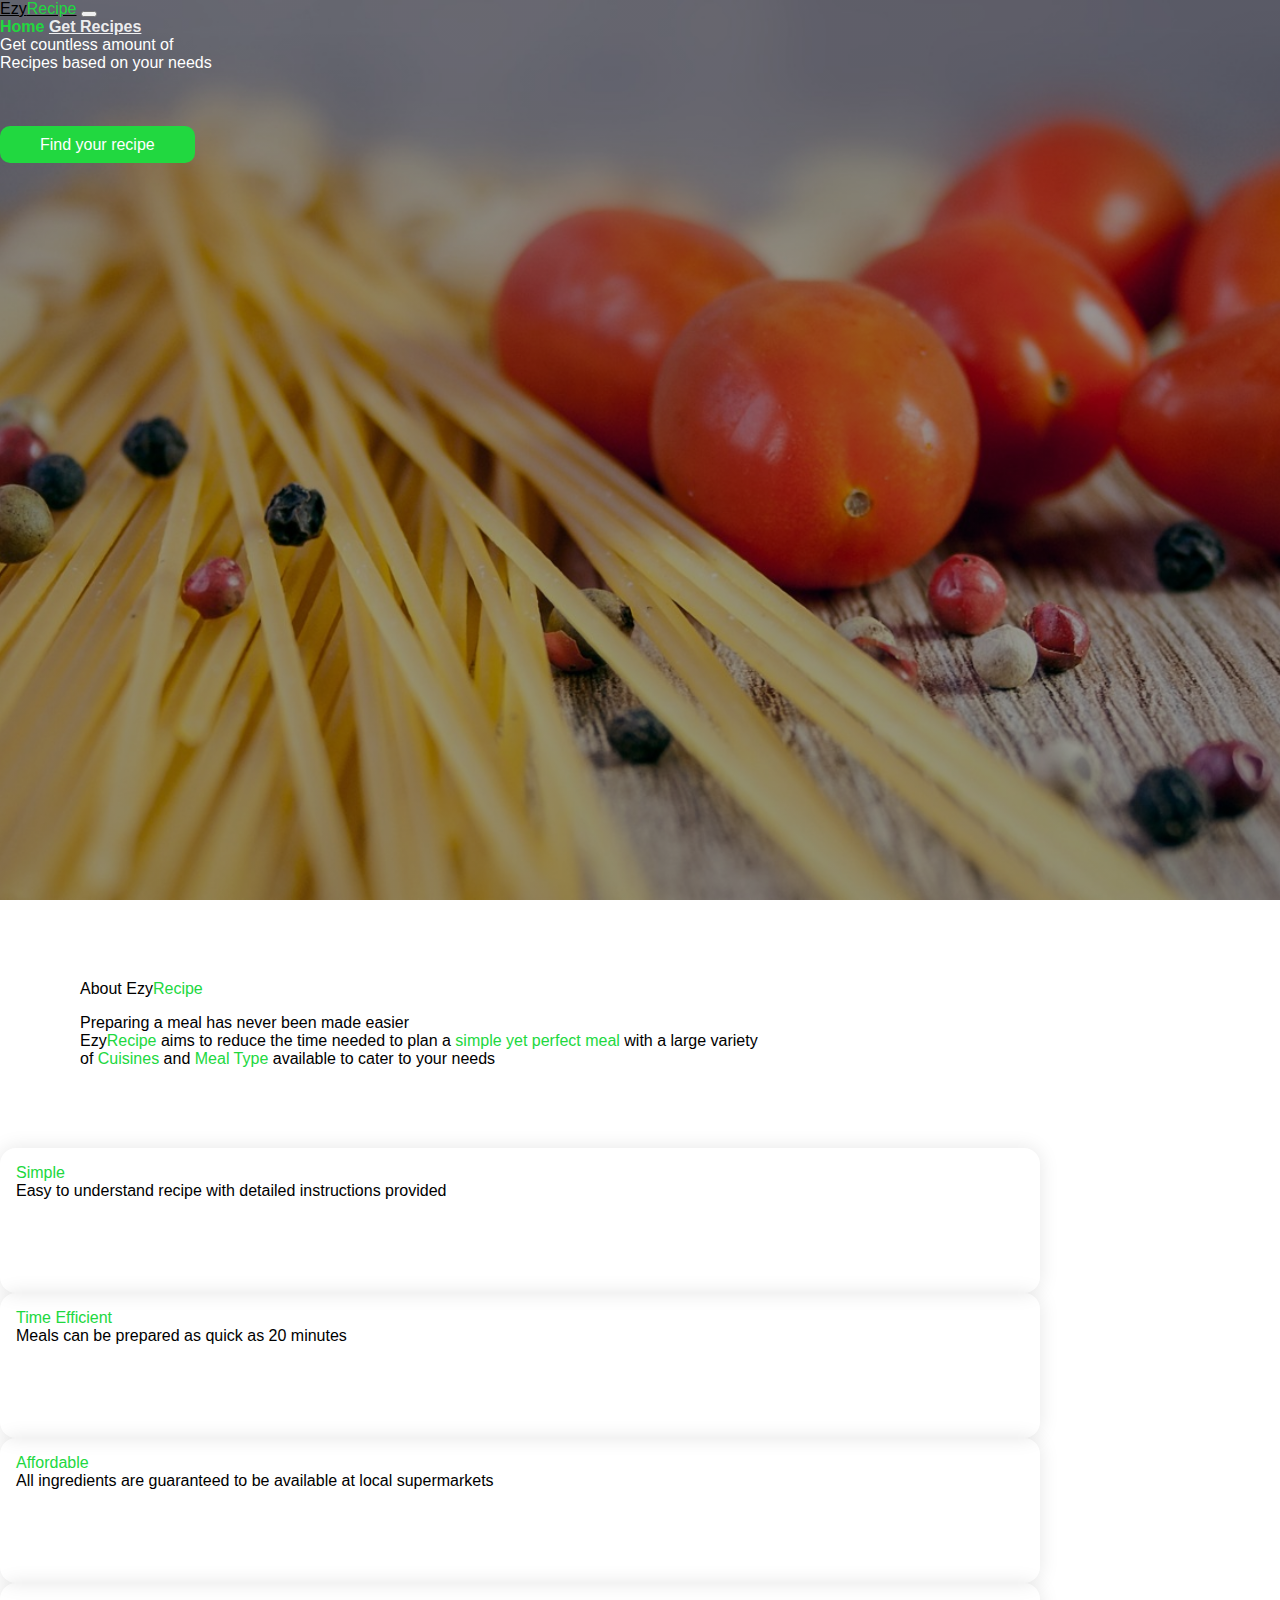
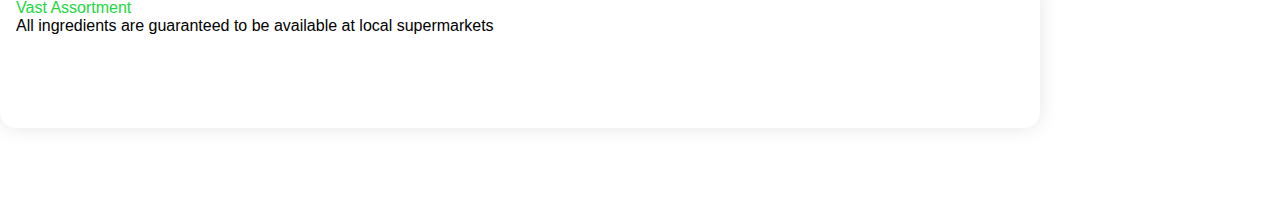
<file: index.html>
<!DOCTYPE html>
<html>

    <head>
	    <meta charset="utf-8">
	    <meta name="viewport" content="width=device-width, initial-scale=1">
        <title>Assignment 2</title>
        <link href="https://cdn.jsdelivr.net/npm/bootstrap@5.0.0-beta1/dist/css/bootstrap.min.css" rel="stylesheet" integrity="sha384-giJF6kkoqNQ00vy+HMDP7azOuL0xtbfIcaT9wjKHr8RbDVddVHyTfAAsrekwKmP1" crossorigin="anonymous">
	    <link href="style.css" rel="stylesheet" type="text/css" />
    </head>

    <body>
        <section class="main d-flex align-items-center">
            <nav class="navbar navbar-expand-lg navbar-light fixed-top fs-5" style="background-color: transparent;">
                <div class="container py-3">
                    <a class="navbar-brand fw-bold fs-2" href="index.html">Ezy<span class="fst-italic" style="color: #21D840;">Recipe</span></a>
                    <button class="navbar-toggler" type="button" data-bs-toggle="collapse" data-bs-target="#navbarNav" aria-controls="navbarNav" aria-expanded="false" aria-label="Toggle navigation">
                        <span class="navbar-toggler-icon"></span>
                    </button>

                    <div class="collapse navbar-collapse" id="navbarNav">
                        <div class="navbar-nav ms-auto" style="font-weight: 700;">
                            <a class="nav-link active me-4">Home</a>
                            <a class="nav-link" href="recipe.html">Get Recipes</a>
                        </div>
                    </div>
                </div>
            </nav>

            <div class="container text-center">
                <div class="fw-bold fs-1" style="color: #fff; margin-bottom: 4rem;">
                    <span>Get countless amount of<br>Recipes based on your needs</span>
                </div>
                <a class="clickable fs-5" href="recipe.html">Find your recipe</a>
            </div>
        </section>

        <section class="point">
            <div class="container">
                <div class="text-center fs-1 fw-bold" style="margin: 0 5rem 5rem 5rem;">
                    About Ezy<span class="fst-italic" style="color: #21D840;">Recipe</span>
                    <p class="mt-2 fs-5 fw-normal">
                        Preparing a meal has never been made easier<br>
                        Ezy<span class="fst-italic" style="color: #21D840;">Recipe</span> aims to reduce the time needed to plan a
                        <span style="color: #21D840;">simple yet perfect meal</span> with
                        a large variety <br>of <span style="color: #21D840;">Cuisines</span> and <span style="color: #21D840;">Meal Type</span> 
                        available to cater to your needs
                    </p>
                </div>
                <div class="row text-center">
                    <div class="box col-sm-3">
                        <div class="fw-bold fs-3 mb-3 title">Simple</div>
                        <div class="desc">Easy to understand recipe with detailed instructions provided</div>
                    </div>
                    <div class="box col-sm-3">
                        <div class="fw-bold fs-3 mb-3 title">Time Efficient</div>
                        <div class="desc">Meals can be prepared as quick as 20 minutes</div>
                    </div>
                    <div class="box col-sm-3">
                        <div class="fw-bold fs-3 mb-3 title">Affordable</div>
                        <div class="desc">All ingredients are guaranteed to be available at local supermarkets</div>
                    </div>
                    <div class="box col-sm-3">
                        <div class="fw-bold fs-3 mb-3 title">Vast Assortment</div>
                        <div class="desc">All ingredients are guaranteed to be available at local supermarkets</div>
                    </div>
                </div>
            </div>
        </section>
        <script src="https://cdnjs.cloudflare.com/ajax/libs/jquery/3.5.1/jquery.min.js"></script>
        <script src="https://cdn.jsdelivr.net/npm/@popperjs/core@2.5.4/dist/umd/popper.min.js" integrity="sha384-q2kxQ16AaE6UbzuKqyBE9/u/KzioAlnx2maXQHiDX9d4/zp8Ok3f+M7DPm+Ib6IU" crossorigin="anonymous"></script>
        <script src="https://cdn.jsdelivr.net/npm/bootstrap@5.0.0-beta1/dist/js/bootstrap.min.js" integrity="sha384-pQQkAEnwaBkjpqZ8RU1fF1AKtTcHJwFl3pblpTlHXybJjHpMYo79HY3hIi4NKxyj" crossorigin="anonymous"></script>
        <script src="script.js"></script>
    </body>
</html>
</file>
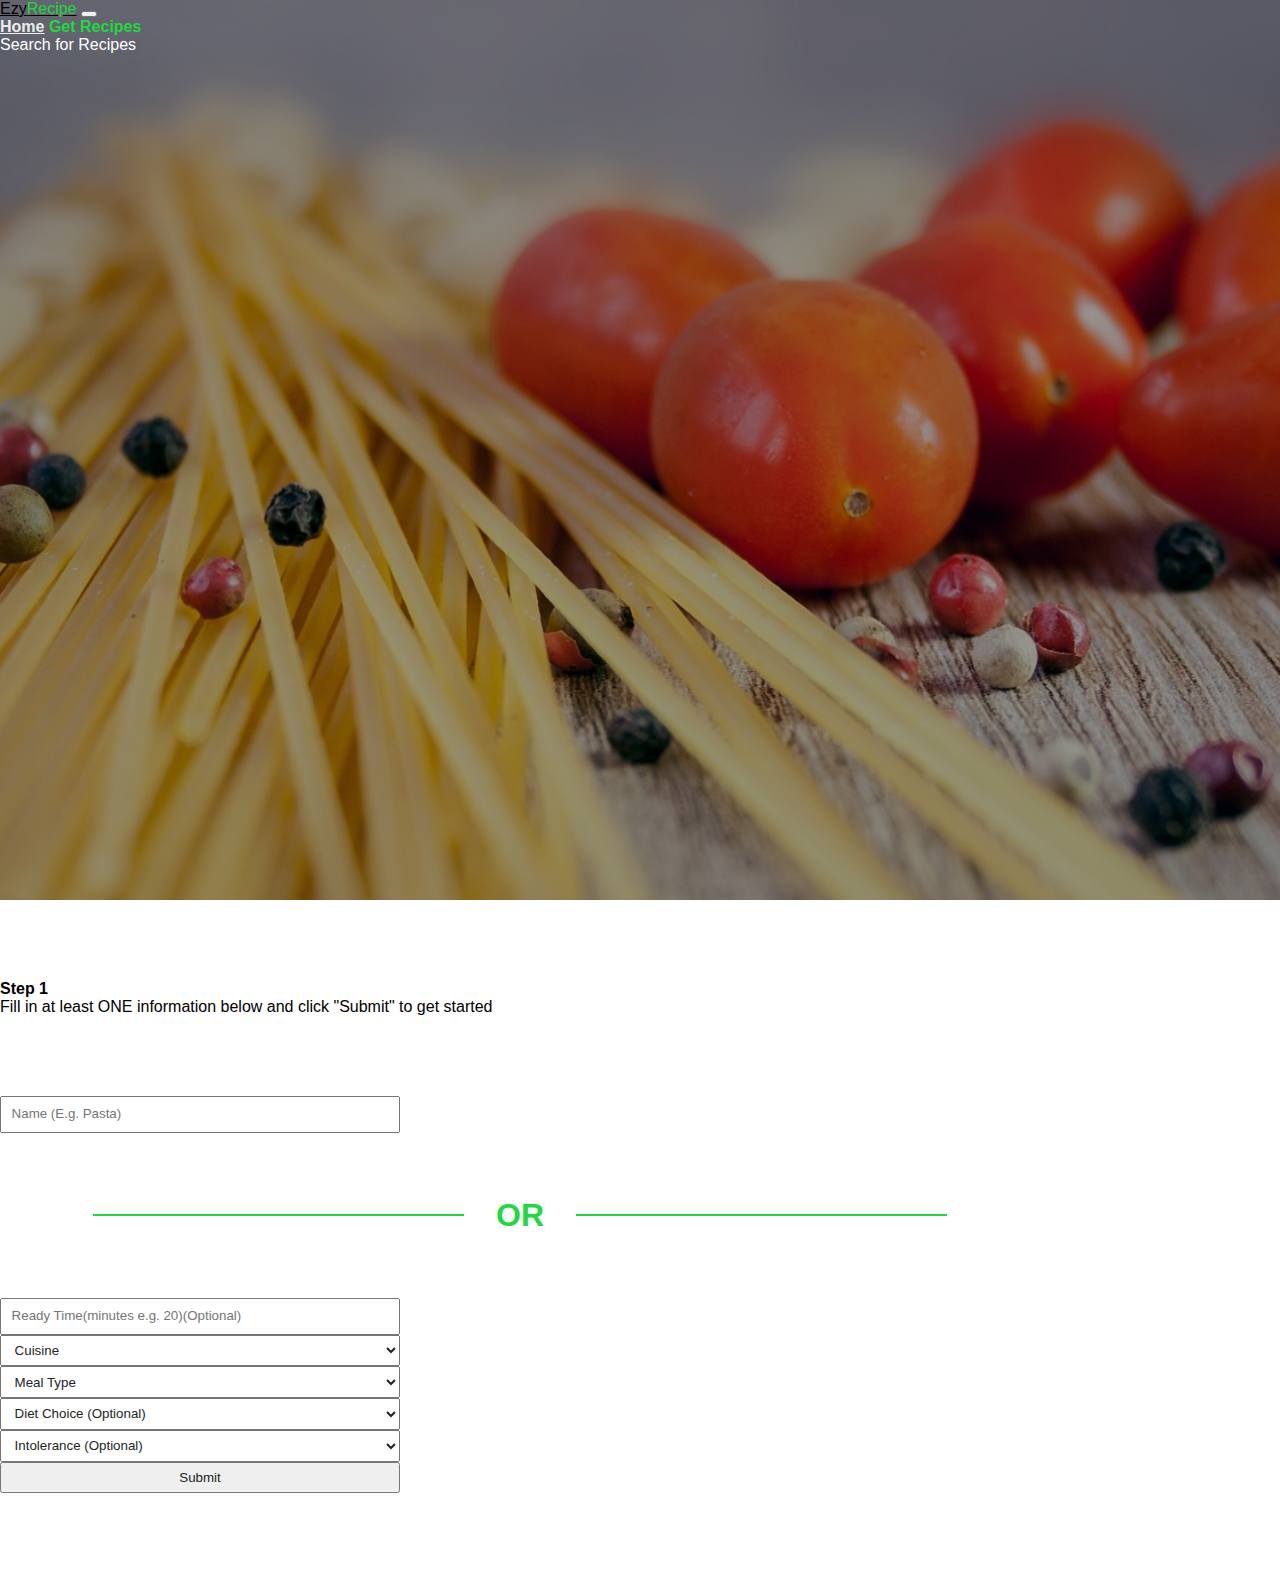
<file: recipe.html>
<!DOCTYPE html>
<html>

    <head>
	    <meta charset="utf-8">
	    <meta name="viewport" content="width=device-width, initial-scale=1">
        <title>Assignment 2</title>
        <link href="https://cdn.jsdelivr.net/npm/bootstrap@5.0.0-beta1/dist/css/bootstrap.min.css" rel="stylesheet" integrity="sha384-giJF6kkoqNQ00vy+HMDP7azOuL0xtbfIcaT9wjKHr8RbDVddVHyTfAAsrekwKmP1" crossorigin="anonymous">
	    <link href="style.css" rel="stylesheet" type="text/css" />
    </head>

    <body>
        <section class="main d-flex align-items-center">
            <nav class="navbar navbar-expand-lg navbar-light fixed-top fs-5" style="background-color: transparent;">
                <div class="container py-3">
                    <a class="navbar-brand fw-bold fs-2" href="index.html">Ezy<span class="fst-italic" style="color: #21D840;">Recipe</span></a>
                    <button class="navbar-toggler" type="button" data-bs-toggle="collapse" data-bs-target="#navbarNav" aria-controls="navbarNav" aria-expanded="false" aria-label="Toggle navigation">
                        <span class="navbar-toggler-icon"></span>
                    </button>

                    <div class="collapse navbar-collapse" id="navbarNav">
                        <div class="navbar-nav ms-auto" style="font-weight: 700;">
                            <a class="nav-link me-4" href="index.html">Home</a>
                            <a class="nav-link active">Get Recipes</a>
                        </div>
                    </div>
                </div>
            </nav>

            <div class="container text-center">
                <div class="fw-bold fs-1" style="color: #fff; margin-bottom: 4rem;">
                    <span>Search for Recipes</span>
                    <div></div>
                </div>
                
            </div>
        </section>

        <section class="stepper text-center">
            <div class="container">
                <div class="step">
                    <div class="step-header fw-bold">
                        <div class="fs-1">Step 1</div>
                        <div class="fs-5">
                            Fill in at least ONE information below and click "Submit" to get started
                            <div id="form-validation"></div>
                        </div>
                    </div>
                    <form class="recipe-box">
                        <div class="d-flex justify-content-center">
                            <input type="text" id="queryname" name="queryname" value="" placeholder="Name (E.g. Pasta)">
                        </div>
    
                        <div class="seperator">OR</div>

                        <div class="d-flex justify-content-center mb-4">
                            <input type="number" id="querytime" name="querytime" value="" placeholder="Ready Time(minutes e.g. 20)(Optional)">
                        </div>
                        
                        <div class="d-flex justify-content-center mb-4">
                            <select name="querycuisine" id="querycuisine">
                                <option value="">Cuisine</option>
                                <option value="African">African</option>
                                <option value="American">American</option>
                                <option value="British">British</option>
                                <option value="Cajun">Cajun</option>
                                <option value="Caribbean">Caribbean</option>
                                <option value="Chinese">Chinese</option>
                                <option value="Eastern European">Eastern European</option>
                                <option value="European">European</option>
                                <option value="French">French</option>
                                <option value="German">German</option>
                                <option value="Greek">Greek</option>
                                <option value="Indian">Indian</option>
                                <option value="Irish">Irish</option>
                                <option value="Italian">Italian</option>
                                <option value="Japanese">Japanese</option>
                                <option value="Jewish">Jewish</option>
                                <option value="Korean">Korean</option>
                                <option value="Latin American">Latin American</option>
                                <option value="Mexican">Mexican</option>
                                <option value="Middle Eastern">Middle Eastern</option>
                                <option value="Southern">Southern</option>
                                <option value="Spanish">Spanish</option>
                                <option value="Thai">Thai</option>
                                <option value="Vietnamese">Vietnamese</option>
                            </select>
                        </div>
                        
                        <div class="d-flex justify-content-center mb-4">
                            <select name="querytype" id="querytype">
                                <option value="">Meal Type</option>
                                <option value="main course">Main Course</option>
                                <option value="side dish">Side Dish</option>
                                <option value="dessert">Dessert</option>
                                <option value="appetizer">Appetizer</option>
                                <option value="salad">Salad</option>
                                <option value="bread">Bread</option>
                                <option value="breakfast">Breakfast</option>
                                <option value="soup">Soup</option>
                                <option value="beverage">Beverage</option>
                                <option value="sauce">Sauce</option>
                                <option value="marinade">Marinade</option>
                                <option value="fingerfood">Fingerfood</option>
                                <option value="snack">Snack</option>
                                <option value="drink">Drink</option>
                            </select>
                        </div>
                        
                        <div class="d-flex justify-content-center mb-4">
                            <select name="querydiet" id="querydiet">
                                <option value="">Diet Choice (Optional)</option>
                                <option value="Gluten Free">Gluten Free</option>
                                <option value="Ketogenic">Ketogenic</option>
                                <option value="Vegetarian">Vegetarian</option>
                                <option value="Lacto-Vegetarian">Lacto-Vegetarian</option>
                                <option value="Ovo-Vegetarian">Ovo-Vegetarian</option>
                                <option value="Vegan">Vegan</option>
                                <option value="Pescetarian">Pescetarian</option>
                                <option value="Paleo">Paleo</option>
                                <option value="Primal">Primal</option>
                                <option value="Whole30">Whole30</option>
                            </select>
                        </div>
                        
                        <div class="d-flex justify-content-center mb-4">
                            <select name="queryintolerance" id="queryintolerance">
                                <option value="">Intolerance (Optional)</option>
                                <option value="Dairy">Dairy</option>
                                <option value="Egg">Egg</option>
                                <option value="Gluten">Gluten</option>
                                <option value="Grain">Grain</option>
                                <option value="Peanut">Peanut</option>
                                <option value="Seafood">Seafood</option>
                                <option value="Sesame">Sesame</option>
                                <option value="Shellfish">Shellfish</option>
                                <option value="Soy">Soy</option>
                                <option value="Sulfite">Sulfite</option>
                                <option value="Tree Nut">Tree Nut</option>
                                <option value="Wheat">Wheat</option>
                            </select>
                        </div>
                        
                        <div class="d-flex justify-content-center mb-4">
                            <input type="submit" id="querysubmit" value="Submit">
                        </div>
                        
                    </form>
                </div>
            </div>
        </section>

        <section class="stepper text-center" style="display: none;">
            <div class="container">
                <div class="step">
                    <div class="step-header fw-bold">
                        <div class="fs-1">Step 2</div>
                        <div>Select one of the following recipes below</div>
                    </div>

                    <div class="result-table">
                        <div class="result-body p-3">

                        </div>
                    </div>
                </div>
            </div>
        </section>
                
        <section class="stepper text-center" style="display: none;">
            <div class="container">
                <div class="step d-flex flex-column">
                    <div class="step-header fw-bold">
                        <div class="fs-1">Enjoy cooking!</div>
                    </div>

                    <div class="result-table mb-4">
                        <div class="information-body p-3" style="min-width: 500px;">
                            <div class="list" id="stats">

                            </div>
                        </div>
                    </div>

                    <div class="result-table">
                        <div class="information-body p-3">
                            <div class="list" id="ingredient">
                                
                            </div>
                            <div class="list" id="instruction">
                                
                            </div>
                        </div>
                    </div>
                </div>
            </div>
        </section>
        <script src="https://cdnjs.cloudflare.com/ajax/libs/jquery/3.5.1/jquery.min.js"></script>
        <script src="https://cdn.jsdelivr.net/npm/@popperjs/core@2.5.4/dist/umd/popper.min.js" integrity="sha384-q2kxQ16AaE6UbzuKqyBE9/u/KzioAlnx2maXQHiDX9d4/zp8Ok3f+M7DPm+Ib6IU" crossorigin="anonymous"></script>
        <script src="https://cdn.jsdelivr.net/npm/bootstrap@5.0.0-beta1/dist/js/bootstrap.min.js" integrity="sha384-pQQkAEnwaBkjpqZ8RU1fF1AKtTcHJwFl3pblpTlHXybJjHpMYo79HY3hIi4NKxyj" crossorigin="anonymous"></script>
        <script src="script.js"></script>
    </body>
</html>
</file>
<file: style.css>
*, *:before, *:after {
    box-sizing: border-box;
}

a {
    cursor: default;
}

body {
    font-family: "Segoe UI", sans-serif;
    margin: 0;
    padding: 0;
}

/***** Scrollbar colour change *****/
::-webkit-scrollbar {
    width: 15px;
  }
  
::-webkit-scrollbar-track {
    background: #f1f1f1;
    border-radius: 10px;
}

::-webkit-scrollbar-thumb {
    background: #21D840;
    border-radius: 6px;
}
  
::-webkit-scrollbar-thumb:hover {
    background: #1fb337;
}

/***** Navigation Bar things *****/
.main .navbar, .navbar .container {
    transition: all .3s ease;
}

.navbar-light .navbar-nav .nav-link.active, .navbar-light .navbar-nav .show>.nav-link {
    color: #21D840 !important; /*Overiding JS*/
}

.navbar-light .navbar-nav .nav-link, .navbar-light .navbar-brand {
    color: rgba(255, 255, 255, .9);
}

.navbar-light .navbar-nav .nav-link:not(.active):focus, .navbar-light .navbar-nav .nav-link:not(.active):hover {
    color: #16a22d !important; /*Overiding JS*/
}

.navbar-light .navbar-brand:focus, .navbar-light .navbar-brand:hover {
    color: inherit;
}

.clickable {
    color: #fff;
    padding: 10px 40px;
    background-color: #21D840;
    border-radius: 10px;
    text-decoration: none;
    font-weight: 500;
    transition: all .3s ease;
}

.clickable:hover {
    color: #fff;
    filter: brightness(0.8);
}

/***** Main *****/
.main {
    height: 100vh;
    background: linear-gradient(rgba(0, 0, 0, 0.4), rgba(0, 0, 0, 0.4)), url("img/bg1.jpg");
    background-position: center;
    background-size: cover;
}

.point {
    padding: 5rem 0;
}

.point .col-4 {
    padding: 0 6rem;
}

.point .title {
    color: #21D840;
}

.point .desc {
    font-weight: 500;
}

.box {
    min-height: 145px;
    border-radius: 1rem;
    padding: 1rem;
    box-shadow: 0 0 20px 0px rgb(0 0 0 / 0.1);
}

/***** Recipe Form things *****/
.stepper {
    padding: 5rem 0;
}

.step:not(:first-child) {
    margin-top: 5rem; /* To give step > 1 a margin top */
}

.step-header {
    margin-bottom: 5rem;
}

.step-header .fs-1 {
    font-weight: bold;
}

.recipe-box input, .recipe-box select {
    width: 25rem;
    padding: 0.4rem 0.6rem;
    line-height: 1.5;
    color: #212529;
}

.seperator {
    display: flex;
    color: #21D840;
    margin: 4rem 0;
    font-weight: bold;
    font-size: 2rem;
    justify-content: center;
}

.seperator::before, .seperator::after {
    content: '';
    background-color: #21D840;
    flex: 0.4 auto;
    align-self: center;
    height: 2px;
}

.seperator::before {
    margin-right: 2rem;
}

.seperator::after {
    margin-left: 2rem;
}

.result-table {
    display: inline-block;
    border: 2px solid #21D840;
    border-radius: 10px;
    margin: 0 auto;
}

.result-body .data {
    display: flex;
    flex-direction: column;
    margin-bottom: 2rem;
    padding: 1rem 5rem;
}

.result-body .data:hover {
    background-color: rgb(0 0 0 / 0.1);
    filter: brightness(0.9);
    cursor: pointer;
}

.information-body .data {
    text-align: left;
    padding: 1rem 0;
    border-bottom: 2px dashed #21D840;
}

.information-body .data:first-child {
    padding-top: 0;
}

.information-body .list-instruction {
    margin: 2rem 0;
}

.list-instruction .box-instruction {
    margin-bottom: 1rem;
}

.list-instruction span {
    margin-right: 1rem;
}

.result-body, .information-body {
    max-height: 500px;
    max-width: 500px;
}

/***** Media Queries *****/
@media screen and (max-width: 576px) {
    .box {
        margin: 1rem auto;
        max-width: 320px;
    }

    .result-body .data {
        padding: 0 2rem;
    }
 
    
}

@media screen and (min-width: 576px) and (max-width: 768px) {
    
}

@media screen and (min-width: 768px) and (max-width: 1024px) {
    
}

@media (min-width: 1400px) {
    .container, .container-lg, .container-md, .container-sm, .container-xl, .container-xxl {
        max-width: 1170px;
    }
}

@media (min-width: 1200px) {
    .container, .container-lg, .container-md, .container-sm, .container-xl {
        max-width: 1040px;
    }
}
</file>
